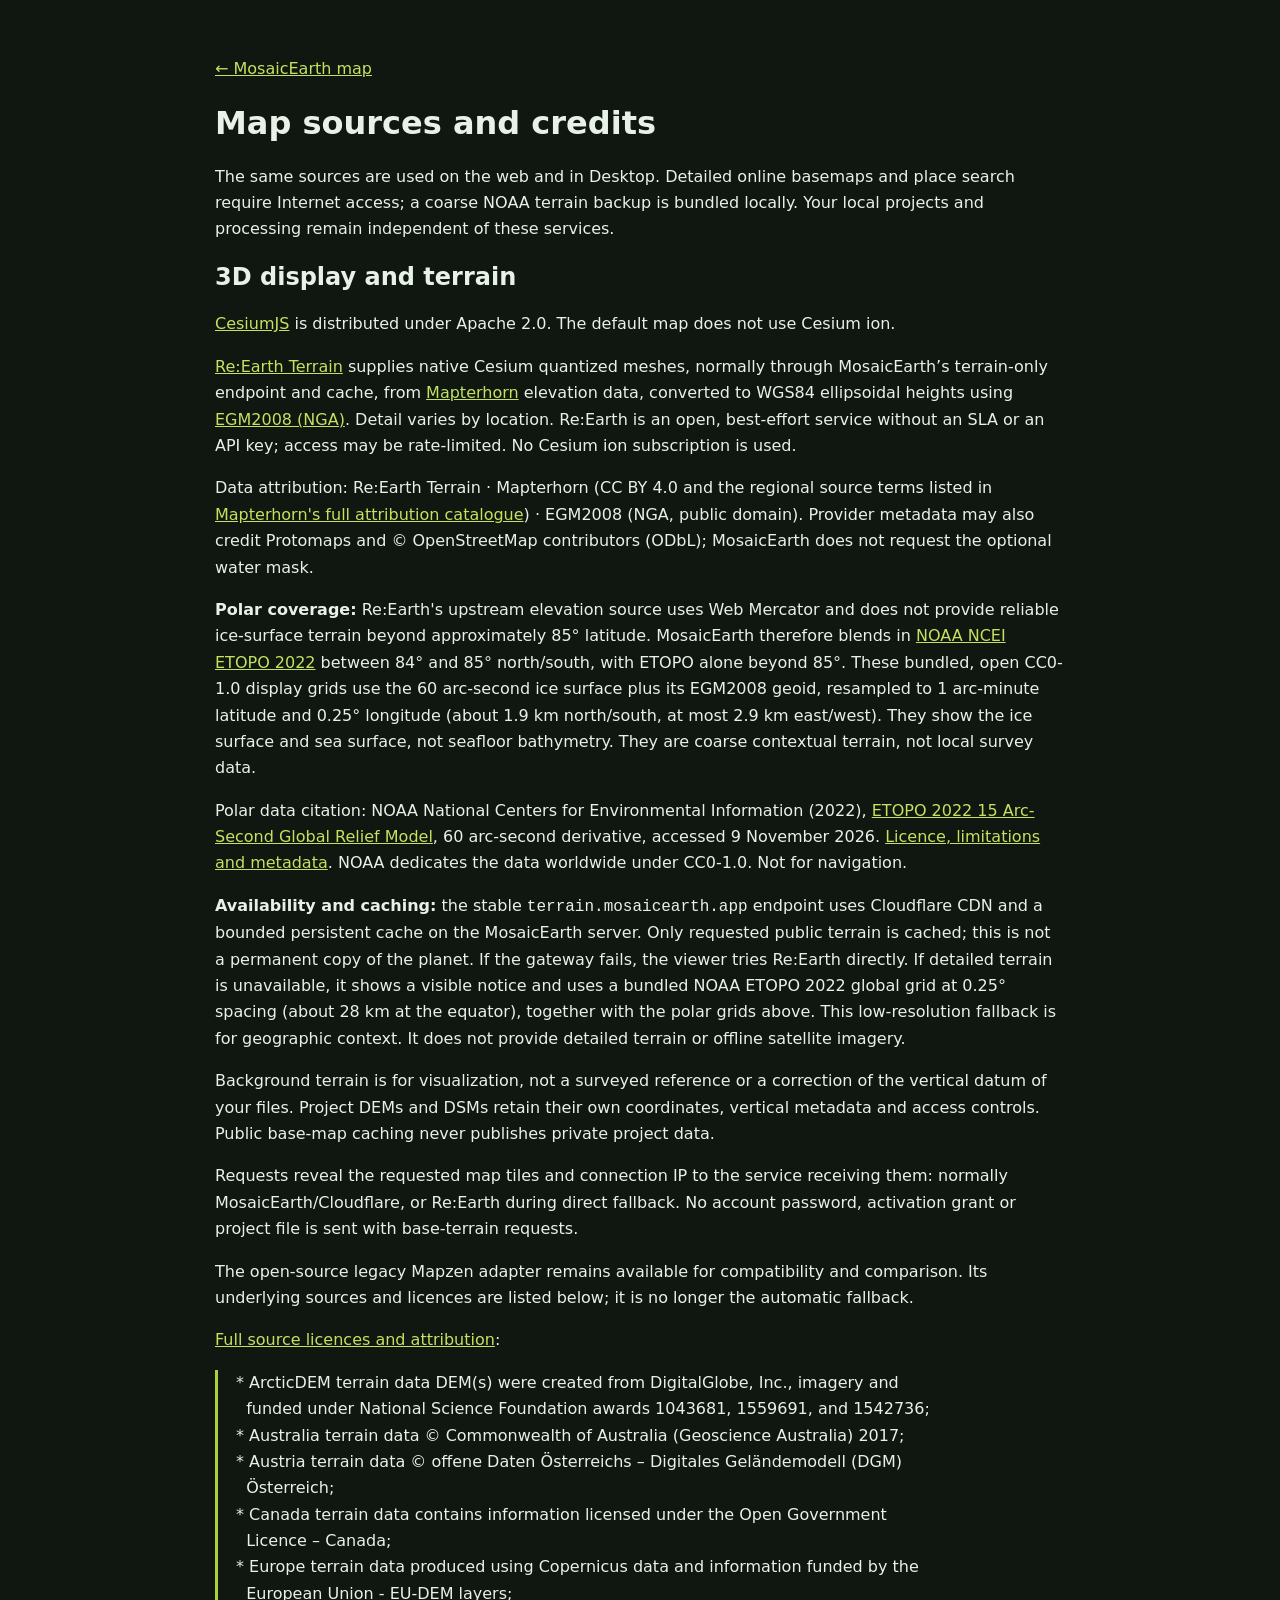
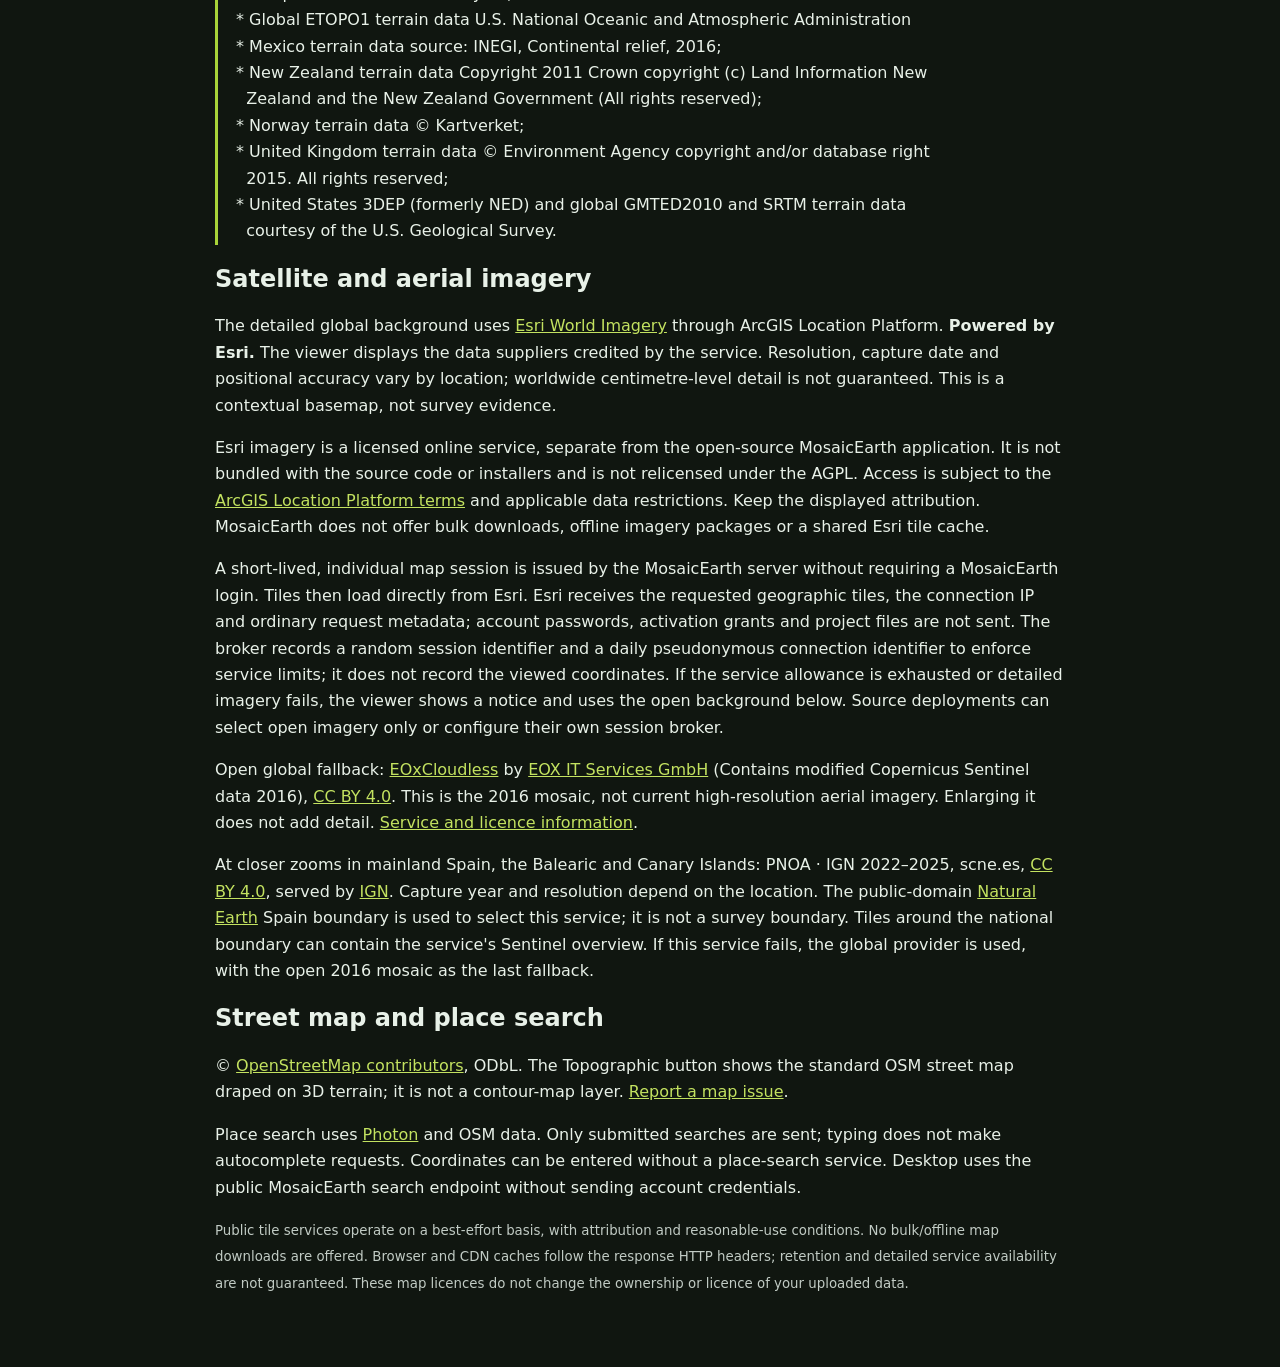
<file: platform/homelab/map_sources.html>
<!doctype html><html lang="en"><meta charset="utf-8"><meta name="viewport" content="width=device-width, initial-scale=1"><title>Map sources · MosaicEarth</title>
<style>body{margin:0;background:#101610;color:#e8f1e8;font:16px/1.65 system-ui,sans-serif}main{max-width:850px;margin:32px auto;padding:24px}a{color:#c3e260}h1,h2{line-height:1.2}pre{white-space:pre-wrap;font:inherit;border-left:3px solid #a8d338;padding-left:18px}small{color:#c1cbc4}</style><main><a href="/en/Map">← MosaicEarth map</a><h1>Map sources and credits</h1>
<p>The same sources are used on the web and in Desktop. Detailed online basemaps and place search require Internet access; a coarse NOAA terrain backup is bundled locally. Your local projects and processing remain independent of these services.</p>
<h2>3D display and terrain</h2><p><a href="https://cesium.com/platform/cesiumjs/">CesiumJS</a> is distributed under Apache 2.0. The default map does not use Cesium ion.</p>
<p><a href="https://terrain.reearth.land/">Re:Earth Terrain</a> supplies native Cesium quantized meshes, normally through MosaicEarth’s terrain-only endpoint and cache, from <a href="https://mapterhorn.com/">Mapterhorn</a> elevation data, converted to WGS84 ellipsoidal heights using <a href="https://earth-info.nga.mil/">EGM2008 (NGA)</a>. Detail varies by location. Re:Earth is an open, best-effort service without an SLA or an API key; access may be rate-limited. No Cesium ion subscription is used.</p>
<p>Data attribution: Re:Earth Terrain · Mapterhorn (CC BY 4.0 and the regional source terms listed in <a href="https://download.mapterhorn.com/attribution.json">Mapterhorn's full attribution catalogue</a>) · EGM2008 (NGA, public domain). Provider metadata may also credit Protomaps and © OpenStreetMap contributors (ODbL); MosaicEarth does not request the optional water mask.</p>
<p><strong>Polar coverage:</strong> Re:Earth's upstream elevation source uses Web Mercator and does not provide reliable ice-surface terrain beyond approximately 85° latitude. MosaicEarth therefore blends in <a href="https://www.ncei.noaa.gov/products/etopo-global-relief-model">NOAA NCEI ETOPO 2022</a> between 84° and 85° north/south, with ETOPO alone beyond 85°. These bundled, open CC0-1.0 display grids use the 60 arc-second ice surface plus its EGM2008 geoid, resampled to 1 arc-minute latitude and 0.25° longitude (about 1.9 km north/south, at most 2.9 km east/west). They show the ice surface and sea surface, not seafloor bathymetry. They are coarse contextual terrain, not local survey data.</p>
<p>Polar data citation: NOAA National Centers for Environmental Information (2022), <a href="https://doi.org/10.25921/fd45-gt74">ETOPO 2022 15 Arc-Second Global Relief Model</a>, 60 arc-second derivative, accessed 9 November 2026. <a href="https://www.ncei.noaa.gov/metadata/geoportal/rest/metadata/item/gov.noaa.ngdc.mgg.dem%3Aetopo_2022/html">Licence, limitations and metadata</a>. NOAA dedicates the data worldwide under CC0-1.0. Not for navigation.</p>
<p><strong>Availability and caching:</strong> the stable <code>terrain.mosaicearth.app</code> endpoint uses Cloudflare CDN and a bounded persistent cache on the MosaicEarth server. Only requested public terrain is cached; this is not a permanent copy of the planet. If the gateway fails, the viewer tries Re:Earth directly. If detailed terrain is unavailable, it shows a visible notice and uses a bundled NOAA ETOPO 2022 global grid at 0.25° spacing (about 28 km at the equator), together with the polar grids above. This low-resolution fallback is for geographic context. It does not provide detailed terrain or offline satellite imagery.</p>
<p>Background terrain is for visualization, not a surveyed reference or a correction of the vertical datum of your files. Project DEMs and DSMs retain their own coordinates, vertical metadata and access controls. Public base-map caching never publishes private project data.</p>
<p>Requests reveal the requested map tiles and connection IP to the service receiving them: normally MosaicEarth/Cloudflare, or Re:Earth during direct fallback. No account password, activation grant or project file is sent with base-terrain requests.</p>
<p>The open-source legacy Mapzen adapter remains available for compatibility and comparison. Its underlying sources and licences are listed below; it is no longer the automatic fallback.</p>
<p><a href="https://github.com/tilezen/joerd/blob/master/docs/attribution.md">Full source licences and attribution</a>:</p><pre>* ArcticDEM terrain data DEM(s) were created from DigitalGlobe, Inc., imagery and
  funded under National Science Foundation awards 1043681, 1559691, and 1542736;
* Australia terrain data © Commonwealth of Australia (Geoscience Australia) 2017;
* Austria terrain data © offene Daten Österreichs – Digitales Geländemodell (DGM)
  Österreich;
* Canada terrain data contains information licensed under the Open Government
  Licence – Canada;
* Europe terrain data produced using Copernicus data and information funded by the
  European Union - EU-DEM layers;
* Global ETOPO1 terrain data U.S. National Oceanic and Atmospheric Administration
* Mexico terrain data source: INEGI, Continental relief, 2016;
* New Zealand terrain data Copyright 2011 Crown copyright (c) Land Information New
  Zealand and the New Zealand Government (All rights reserved);
* Norway terrain data © Kartverket;
* United Kingdom terrain data © Environment Agency copyright and/or database right
  2015. All rights reserved;
* United States 3DEP (formerly NED) and global GMTED2010 and SRTM terrain data
  courtesy of the U.S. Geological Survey.</pre>
<h2>Satellite and aerial imagery</h2><p>The detailed global background uses <a href="https://www.arcgis.com/home/item.html?id=10df2279f9684e4a9f6a7f08febac2a9">Esri World Imagery</a> through ArcGIS Location Platform. <strong>Powered by Esri.</strong> The viewer displays the data suppliers credited by the service. Resolution, capture date and positional accuracy vary by location; worldwide centimetre-level detail is not guaranteed. This is a contextual basemap, not survey evidence.</p>
<p>Esri imagery is a licensed online service, separate from the open-source MosaicEarth application. It is not bundled with the source code or installers and is not relicensed under the AGPL. Access is subject to the <a href="https://www.esri.com/content/dam/esrisites/en-us/media/legal/platform/platform-legal.pdf">ArcGIS Location Platform terms</a> and applicable data restrictions. Keep the displayed attribution. MosaicEarth does not offer bulk downloads, offline imagery packages or a shared Esri tile cache.</p>
<p>A short-lived, individual map session is issued by the MosaicEarth server without requiring a MosaicEarth login. Tiles then load directly from Esri. Esri receives the requested geographic tiles, the connection IP and ordinary request metadata; account passwords, activation grants and project files are not sent. The broker records a random session identifier and a daily pseudonymous connection identifier to enforce service limits; it does not record the viewed coordinates. If the service allowance is exhausted or detailed imagery fails, the viewer shows a notice and uses the open background below. Source deployments can select open imagery only or configure their own session broker.</p>
<p>Open global fallback: <a href="https://cloudless.eox.at">EOxCloudless</a> by <a href="https://eox.at">EOX IT Services GmbH</a> (Contains modified Copernicus Sentinel data 2016), <a href="https://creativecommons.org/licenses/by/4.0/">CC BY 4.0</a>. This is the 2016 mosaic, not current high-resolution aerial imagery. Enlarging it does not add detail. <a href="https://cloudless.eox.at/documentation/faq">Service and licence information</a>.</p>
<p>At closer zooms in mainland Spain, the Balearic and Canary Islands: PNOA · IGN 2022–2025, scne.es, <a href="https://www.ign.es/resources/licencia/Condiciones_licenciaUso_IGN.pdf">CC BY 4.0</a>, served by <a href="https://www.ign.es/wmts/pnoa-ma?SERVICE=WMTS&amp;REQUEST=GetCapabilities">IGN</a>. Capture year and resolution depend on the location. The public-domain <a href="https://www.naturalearthdata.com/about/terms-of-use/">Natural Earth</a> Spain boundary is used to select this service; it is not a survey boundary. Tiles around the national boundary can contain the service's Sentinel overview. If this service fails, the global provider is used, with the open 2016 mosaic as the last fallback.</p>
<h2>Street map and place search</h2><p>© <a href="https://www.openstreetmap.org/copyright">OpenStreetMap contributors</a>, ODbL. The Topographic button shows the standard OSM street map draped on 3D terrain; it is not a contour-map layer. <a href="https://www.openstreetmap.org/fixthemap">Report a map issue</a>.</p>
<p>Place search uses <a href="https://github.com/komoot/photon">Photon</a> and OSM data. Only submitted searches are sent; typing does not make autocomplete requests. Coordinates can be entered without a place-search service. Desktop uses the public MosaicEarth search endpoint without sending account credentials.</p>
<p><small>Public tile services operate on a best-effort basis, with attribution and reasonable-use conditions. No bulk/offline map downloads are offered. Browser and CDN caches follow the response HTTP headers; retention and detailed service availability are not guaranteed. These map licences do not change the ownership or licence of your uploaded data.</small></p></main></html>
</file>
